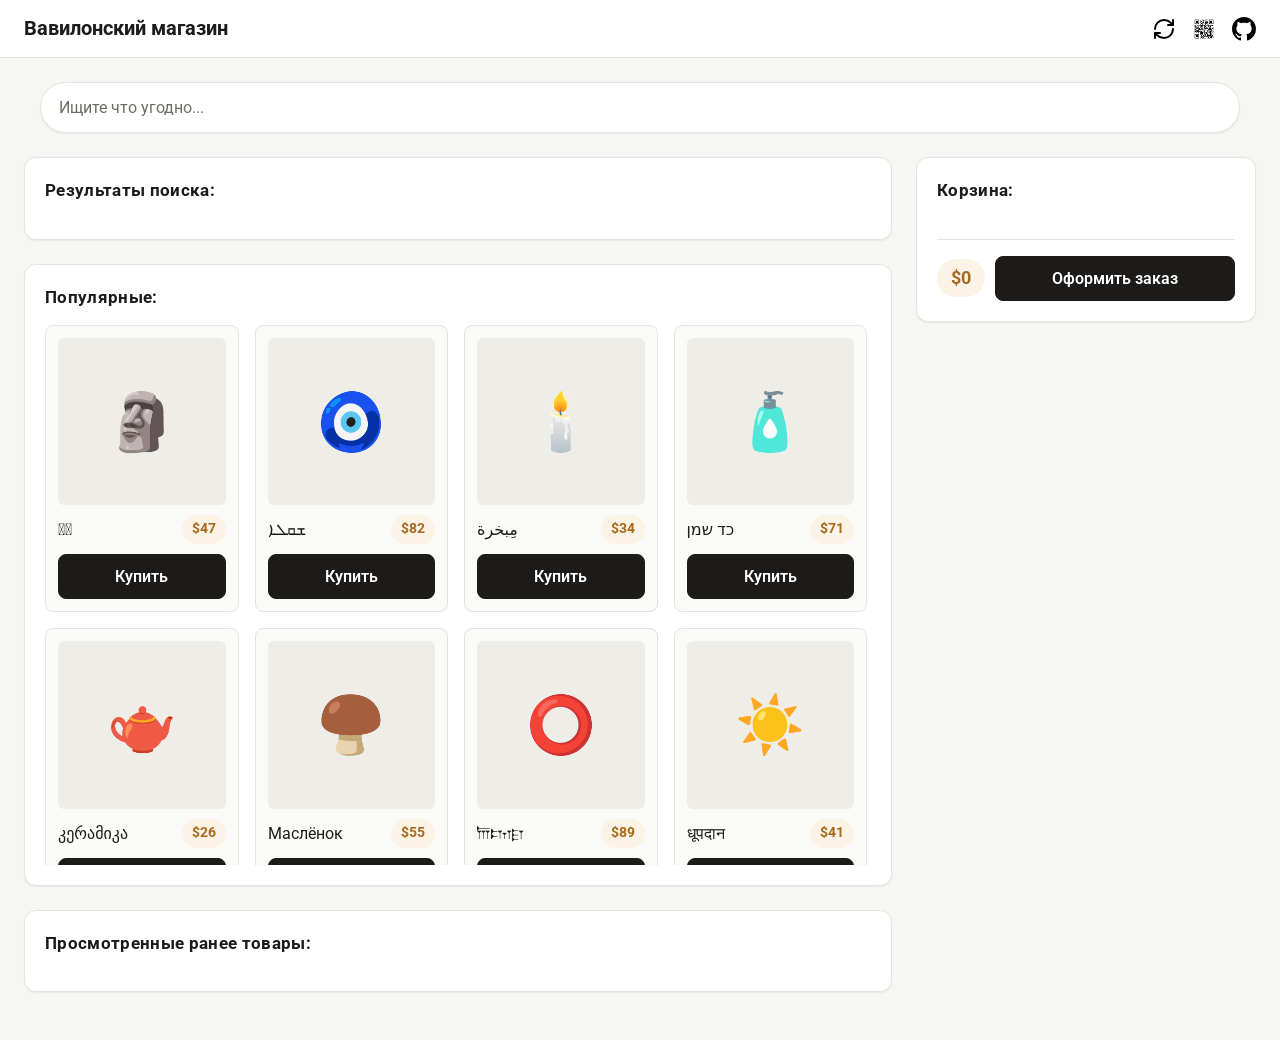
<file: lab_1/index.html>
<!DOCTYPE html>
<html lang="ru">
  <head>
    <meta charset="utf-8">
    <title> Вавилонский магазин </title>

    <script src="script.js"></script>
    <link href="style.css" type="text/css" rel="stylesheet">
    <link href="https://fonts.googleapis.com/css2?family=Roboto&display=swap" rel="stylesheet">

  </head>
  <body>
    <nav>
      <ul class="left">
        <a href="">Вавилонский магазин</a>
      </ul>
      <ul class="right">
        <a id="clear-storage" title="Очистить localStorage" onclick="clearStorage(); return false;"></a>
        <a id="qr-code" onclick="openQRModal()"></a>
        <a id="github-icon" href="https://github.com/leetrat/itmo-web/tree/main/lab_1"></a>
      </ul>
    </nav>

    <input type="search" placeholder="Ищите что угодно..." oninput="searchItems(this.value)">
    <div class="left">
      <section class="search-result">
        <strong>Результаты поиска:</strong>
        <div class="item-list" id="custom-list">

        </div>
      </section>

      <section class="featured">
        <strong>Популярные:</strong>
        <div class="item-list" id="featured-list">
          <!--<span class="item">
            <span class="icon">🏺</span>
            <span class="row">
              Item name
              <a class="price-tag">$5</a>
            </span>
            <input type="button" value="Купить">
          </span>-->
        </div>
      </section>

      <section class="history">
          <strong>Просмотренные ранее товары:</strong>
          <div class="item-list" id="history-list">
            <!--<span class="item">
              <span class="icon">🏺</span>
              <span class="row">
                Item name
                <a class="price-tag">$4</a>
              </span>
              <input type="button" value="Купить">
            </span>-->
          </div>
      </section>
    </div>

    <div class="right">
      <section class="checkout">
        <strong>Корзина:</strong>
        <div class="item-list" id="cart-list">
          <!--<span class="item">
            <span class="icon">🏺</span>
            <span class="row">
              Item name
              <a class="price-tag">$6</a>
            </span>
            <input type="button" value="Убрать">
          </span>-->
        </div>

        <div class="row">
          <a class="price-tag" id="cart-total"></a>
          <input type="button" value="Оформить заказ" onclick="openCheckoutModal()">
        </div>
      </section>
    </div>

  </body>
</html>
</file>
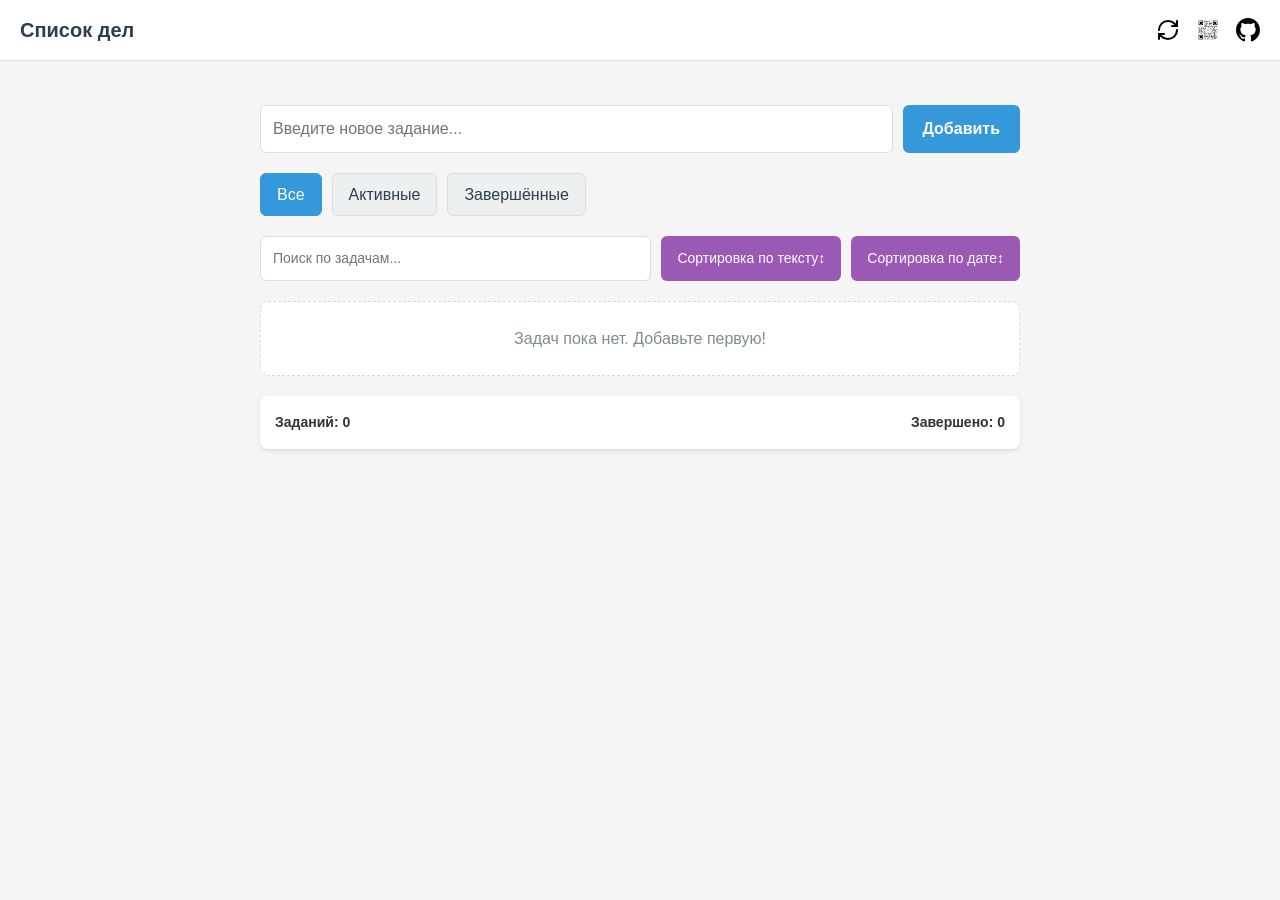
<file: lab_2/index.html>
<!DOCTYPE html>
<html lang="ru">
<head>
    <meta charset="UTF-8">
    <meta name="viewport" content="width=device-width, initial-scale=1.0">
    <title>Список дел</title>
    <link rel="stylesheet" href="styles.css">
    <script type="module" src="modules/view.js"></script>
</head>
<body></body>
</html>
</file>
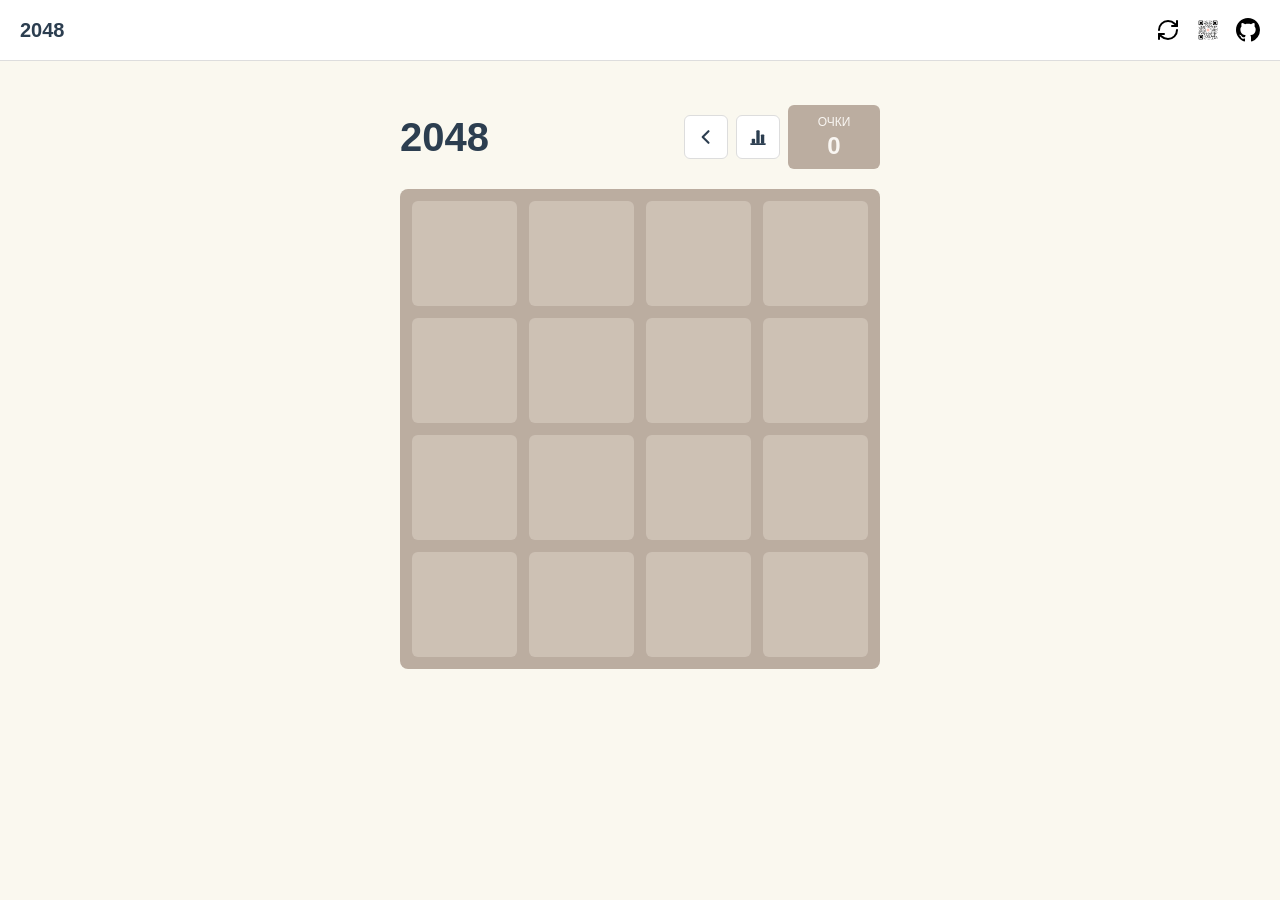
<file: lab_3/index.html>
<!DOCTYPE html>
<html lang="ru">
<head>
    <meta charset="UTF-8">
    <meta name="viewport" content="width=device-width, initial-scale=1.0">
    <title>2048</title>
    <link rel="stylesheet" href="styles.css">
    <script type="module" src="modules/view.js"></script>
    <script type="module" src="modules/etc.js"></script>
</head>
<body>
    <nav>
        <ul class="left">
            <a href="">2048</a>
        </ul>
        <ul class="right">
            <a id="clear-storage" href="#" title="Очистить localStorage"></a>
            <a id="qr-code" href="#" title="QR-код"></a>
            <a id="github-icon" href="https://github.com/leetrat/itmo-web/tree/main/lab_3" target="_blank" rel="noopener noreferrer" title="Репозиторий на GitHub"></a>
        </ul>
    </nav>

    <main class="container">
        <div class="game-header">
            <h1>2048</h1>
            <div class="header-controls">
                <button type="button" id="undo-btn" class="icon-button" aria-label="Отмена хода" title="Отмена хода">
                    <img src="assets/images/undo.svg" alt="">
                </button>
                <button type="button" id="leaderboard-btn" class="icon-button" aria-label="Лидерборд" title="Лидерборд">
                    <img src="assets/images/leaderboard.svg" alt="">
                </button>
                <div class="score-box">
                    <span class="score-label">Очки</span>
                    <strong id="score">0</strong>
                </div>
            </div>
        </div>

        <div class="board-wrapper">
            <div class="board" id="board" aria-label="Игровое поле"></div>
            <div class="game-over-overlay" id="game-over-overlay" hidden>
                <button type="button" id="overlay-restart-btn">Начать заново</button>
                <button type="button" id="overlay-save-btn">Записать в лидерборд</button>
            </div>
        </div>

        <div class="mobile-controls" aria-label="Управление">
            <button type="button" data-direction="up" aria-label="Вверх">↑</button>
            <button type="button" data-direction="left" aria-label="Влево">←</button>
            <button type="button" data-direction="right" aria-label="Вправо">→</button>
            <button type="button" data-direction="down" aria-label="Вниз">↓</button>
        </div>
    </main>

    <dialog id="game-over" class="modal">
        <h2 class="modal-title" id="game-over-message">Игра окончена</h2>
        <p class="saved-message" id="saved-message" hidden>Ваш рекорд сохранён</p>
        <form id="score-form" class="score-form">
            <label class="visually-hidden" for="player-name">Ваше имя</label>
            <input id="player-name" name="player-name" type="text" placeholder="Введите имя" maxlength="20" autocomplete="off" required>
            <button type="submit" id="save-score-btn">Сохранить результат</button>
        </form>
        <button type="button" id="game-over-restart-btn" class="restart-button">Начать заново</button>
    </dialog>

    <dialog id="leaderboard" class="modal">
        <div class="modal-header">
            <h2 class="modal-title">Таблица лидеров</h2>
            <button type="button" class="modal-close" aria-label="Закрыть">✕</button>
        </div>
        <table class="leaderboard-table">
            <thead>
                <tr>
                    <th>Имя пользователя</th>
                    <th>Очки</th>
                    <th>Дата</th>
                </tr>
            </thead>
            <tbody id="leaderboard-body"></tbody>
        </table>
    </dialog>
</body>
</html>
</file>
<file: lab_1/style.css>
:root {
  --bg: #f6f6f4;
  --surface: #ffffff;
  --surface-2: #fafaf9;
  --border: #e4e3df;

  --text: #1c1b19;
  --text-muted: #6f6c66;

  --accent: #a86a1f;
  --accent-soft: #fbf3e6;
  --accent-contrast: #ffffff;

  --danger: #c0392b;

  --shadow: 0 1px 2px rgba(0, 0, 0, 0.06);
  --shadow-card: 0 6px 18px rgba(0, 0, 0, 0.08);

  --radius: 12px;
  --radius-sm: 8px;

  --transition: 160ms ease-in-out;
  --content-width: 1200px;
  --sidebar-width: 340px;
  --gutter: 24px;

  --item-list-max-height: 60vh;
  --scrollbar: #d3d0c8;
  --scrollbar-hover: #b5b1a6;
}

*,
*::before,
*::after {
  box-sizing: border-box;
}

html {
  -webkit-text-size-adjust: 100%;
}

body {
  margin: 0;
  min-height: 100vh;
  font-family: "Roboto", system-ui, -apple-system, "Segoe UI", Arial, sans-serif;
  font-size: 16px;
  line-height: 1.45;
  color: var(--text);
  background-color: var(--bg);
  display: grid;
  grid-template-columns: minmax(0, 1fr) var(--sidebar-width);
  grid-template-areas:
    "nav nav"
    "search search"
    "left right";
  align-content: start;
  gap: 24px;
  padding: 0 var(--gutter) 48px;
}

img {
  max-width: 100%;
  display: block;
}

a {
  color: inherit;
  text-decoration: none;
}

strong {
  font-size: 1.05rem;
  letter-spacing: 0.02em;
}

nav {
  grid-area: nav;
  position: sticky;
  top: 0;
  z-index: 10;
  display: flex;
  align-items: center;
  justify-content: space-between;
  gap: 16px;
  margin: 0 calc(-1 * var(--gutter));
  padding: 14px var(--gutter);
  background: var(--surface);
  border-bottom: 1px solid var(--border);
}

nav ul {
  display: flex;
  align-items: center;
  gap: 16px;
  margin: 0;
  padding: 0;
  list-style: none;
}

nav ul.left a {
  font-size: 1.25rem;
  font-weight: 700;
  transition: color var(--transition);
}

nav ul.left a:hover {
  color: var(--accent);
}

#github-icon,
#clear-storage,
#qr-code {
  display: block;
  width: 24px;
  height: 24px;
  background-position: center;
  background-size: contain;
  background-repeat: no-repeat;
  transition: opacity var(--transition);
}

#github-icon {
  background-image: url("assets/github.svg");
  filter: invert(100%);
}

#clear-storage {
  background-image: url("assets/reset.svg");
  filter: invert(100%);
}

#qr-code {
  background-image: url("assets/qr-code.png");
}

#github-icon:hover,
#clear-storage:hover,
#qr-code:hover {
  opacity: 0.6;
}

body > input[type="search"] {
  grid-area: search;
  width: 100%;
  max-width: var(--content-width);
  justify-self: center;
  margin: 0;
  padding: 13px 18px;
  font: inherit;
  color: var(--text);
  background: var(--surface);
  border: 1px solid var(--border);
  border-radius: 999px;
  box-shadow: var(--shadow);
  transition: border-color var(--transition), box-shadow var(--transition);
}

body > input[type="search"]::placeholder {
  color: var(--text-muted);
}

body > input[type="search"]:focus {
  outline: none;
  border-color: var(--accent);
  box-shadow: 0 0 0 4px var(--accent-soft);
}

body > .left {
  grid-area: left;
  display: flex;
  flex-direction: column;
  gap: 24px;
  min-width: 0;
}

body > .right {
  grid-area: right;
  min-width: 0;
  align-self: start;
  position: sticky;
  top: 84px;
}

section {
  background: var(--surface);
  border: 1px solid var(--border);
  border-radius: var(--radius);
  padding: 20px;
  box-shadow: var(--shadow);
}

section > strong {
  display: block;
  margin-bottom: 16px;
}

.item-list {
  display: grid;
  grid-template-columns: repeat(auto-fill, minmax(170px, 1fr));
  gap: 16px;
  max-height: var(--item-list-max-height);
  overflow-y: auto;
  overscroll-behavior: contain;
  padding-right: 4px;
  scrollbar-width: thin;
  scrollbar-color: var(--scrollbar) transparent;
}

.item-list::-webkit-scrollbar {
  width: 8px;
}

.item-list::-webkit-scrollbar-track {
  background: transparent;
}

.item-list::-webkit-scrollbar-thumb {
  background: var(--scrollbar);
  border: 2px solid var(--surface);
  border-radius: 999px;
  transition: background var(--transition);
}

.item-list::-webkit-scrollbar-thumb:hover {
  background: var(--scrollbar-hover);
}

.checkout .item-list {
  --item-list-max-height: min(52vh, 440px);
}

.item {
  display: flex;
  flex-direction: column;
  gap: 10px;
  padding: 12px;
  background: var(--surface-2);
  border: 1px solid var(--border);
  border-radius: var(--radius-sm);
  transition: transform var(--transition), border-color var(--transition), box-shadow var(--transition);
}

.item:hover {
  transform: translateY(-3px);
  border-color: #d9d5cd;
  box-shadow: var(--shadow-card);
}

.item .icon {
  display: flex;
  align-items: center;
  justify-content: center;
  width: 100%;
  aspect-ratio: 1 / 1;
  font-family: "Apple Color Emoji", "Segoe UI Emoji", "Noto Color Emoji", sans-serif;
  font-size: clamp(2.5rem, 8vw, 3.5rem);
  line-height: 1;
  text-align: center;
  overflow: hidden;
  background: #eeede8;
  border-radius: 6px;
}

.item .row {
  flex: 1;
}

.row {
  display: flex;
  align-items: center;
  justify-content: space-between;
  gap: 10px;
  flex-wrap: wrap;
}

.price-tag {
  flex-shrink: 0;
  padding: 4px 10px;
  font-weight: 700;
  font-size: 0.9rem;
  white-space: nowrap;
  color: var(--accent);
  background: var(--accent-soft);
  border-radius: 999px;
}

input[type="button"] {
  font: inherit;
  font-weight: 600;
  color: var(--accent-contrast);
  background: var(--text);
  border: 1px solid var(--text);
  border-radius: var(--radius-sm);
  padding: 10px 14px;
  cursor: pointer;
  transition: background var(--transition), color var(--transition), border-color var(--transition), transform var(--transition);
}

input[type="button"]:hover {
  background: var(--accent);
  border-color: var(--accent);
  transform: translateY(-1px);
}

input[type="button"]:focus-visible {
  outline: none;
  box-shadow: 0 0 0 4px var(--accent-soft);
}

.checkout input[type="button"][value="Удалить"] {
  color: var(--danger);
  background: var(--surface);
  border-color: #e6c9c4;
}

.checkout input[type="button"][value="Удалить"]:hover {
  color: var(--accent-contrast);
  background: var(--danger);
  border-color: var(--danger);
}

.checkout .row {
  margin-top: 20px;
  padding-top: 16px;
  border-top: 1px solid var(--border);
}

.checkout .row .price-tag {
  font-size: 1.15rem;
  padding: 6px 14px;
}

.checkout .row input[type="button"] {
  flex: 1;
  min-width: 140px;
}

.modal {
  width: min(460px, calc(100vw - 2 * var(--gutter)));
  padding: 20px 24px 24px;
  color: var(--text);
  background: var(--surface);
  border: 1px solid var(--border);
  border-radius: var(--radius);
  box-shadow: var(--shadow-card);
}

.modal::backdrop {
  background: rgba(28, 27, 25, 0.45);
}

.modal-header {
  display: flex;
  align-items: center;
  justify-content: space-between;
  gap: 16px;
  margin-bottom: 14px;
}

.modal-title {
  margin: 0;
  font-size: 1.2rem;
}

.modal button {
  font: inherit;
  font-weight: 600;
  padding: 10px 14px;
  color: var(--accent-contrast);
  background: var(--text);
  border: 1px solid var(--text);
  border-radius: var(--radius-sm);
  cursor: pointer;
  transition: background var(--transition), color var(--transition), border-color var(--transition), transform var(--transition);
}

.modal button:hover:not(:disabled) {
  background: var(--accent);
  border-color: var(--accent);
  transform: translateY(-1px);
}

.modal button:focus-visible {
  outline: none;
  box-shadow: 0 0 0 4px var(--accent-soft);
}

.modal button:disabled {
  cursor: not-allowed;
  opacity: 0.55;
  transform: none;
}

.modal-close {
  flex-shrink: 0;
  padding: 6px 10px;
  line-height: 1;
  color: var(--text);
  background: var(--surface-2);
  border-color: var(--border);
}

.modal-close:hover:not(:disabled) {
  color: var(--accent-contrast);
  background: var(--text);
  border-color: var(--text);
}

.checkout-summary {
  margin: 0 0 18px;
  font-size: 0.9rem;
  color: var(--text-muted);
}

.checkout-form {
  display: flex;
  flex-direction: column;
  gap: 12px;
}

.checkout-field {
  display: flex;
  flex-direction: column;
  gap: 6px;
  font-size: 0.9rem;
  color: var(--text-muted);
}

.checkout-field input {
  font: inherit;
  padding: 10px 12px;
  color: var(--text);
  background: var(--surface-2);
  border: 1px solid var(--border);
  border-radius: var(--radius-sm);
  transition: border-color var(--transition), box-shadow var(--transition);
}

.checkout-field input:focus {
  outline: none;
  border-color: var(--accent);
  box-shadow: 0 0 0 4px var(--accent-soft);
}

.checkout-form-actions {
  display: flex;
  gap: 10px;
  margin-top: 6px;
}

.checkout-form-actions button,
.checkout-success button {
  flex: 1;
}

.checkout-modal-cancel,
.checkout-success button {
  color: var(--text);
  background: var(--surface-2);
  border-color: var(--border);
}

.checkout-modal-cancel:hover:not(:disabled),
.checkout-success button:hover:not(:disabled) {
  color: var(--accent-contrast);
  background: var(--text);
  border-color: var(--text);
}

.checkout-success {
  display: flex;
  flex-direction: column;
  gap: 16px;
  padding: 8px 0;
  text-align: center;
}

.checkout-success p {
  margin: 0;
  font-size: 1.1rem;
  font-weight: 700;
  color: var(--accent);
}

.modal [hidden] {
  display: none;
}

.qr-image {
  display: block;
  width: 220px;
  height: auto;
  margin: 0 auto;
  background: var(--surface-2);
  border: 1px solid var(--border);
  border-radius: var(--radius-sm);
}

@media (max-width: 1100px) {
  :root {
    --sidebar-width: 300px;
    --gutter: 18px;
  }

  .item-list {
    grid-template-columns: repeat(auto-fill, minmax(150px, 1fr));
  }
}

@media (max-width: 860px) {
  body {
    grid-template-columns: minmax(0, 1fr);
    grid-template-areas:
      "nav"
      "search"
      "left"
      "right";
    gap: 20px;
  }

  body > .right {
    position: static;
  }
}

@media (max-width: 520px) {
  :root {
    --gutter: 14px;
  }

  nav {
    padding: 12px var(--gutter);
  }

  nav ul.left a {
    font-size: 1.1rem;
  }

  section {
    padding: 16px;
  }

  .item-list {
    grid-template-columns: repeat(auto-fill, minmax(140px, 1fr));
    gap: 12px;
  }

  .checkout .row input[type="button"] {
    width: 100%;
  }
}
</file>
<file: lab_2/styles.css>
* {
    margin: 0;
    padding: 0;
    box-sizing: border-box;
}

body {
    font-family: 'Segoe UI', Tahoma, Geneva, Verdana, sans-serif;
    background-color: #f5f5f5;
    color: #333;
    line-height: 1.6;
    min-height: 100vh;
}

img {
    max-width: 100%;
    display: block;
}

a {
    color: inherit;
    text-decoration: none;
}

nav {
    position: sticky;
    top: 0;
    z-index: 10;
    display: flex;
    align-items: center;
    justify-content: space-between;
    gap: 16px;
    margin-bottom: 24px;
    padding: 14px 20px;
    background: #fff;
    border-bottom: 1px solid #ddd;
}

nav ul {
    display: flex;
    align-items: center;
    gap: 16px;
    margin: 0;
    padding: 0;
    list-style: none;
}

nav ul.left a {
    font-size: 1.25rem;
    font-weight: 700;
    color: #2c3e50;
    transition: color 0.3s;
}

nav ul.left a:hover {
    color: #3498db;
}

#github-icon,
#clear-storage,
#qr-code {
    display: block;
    width: 24px;
    height: 24px;
    background-position: center;
    background-size: contain;
    background-repeat: no-repeat;
    transition: opacity 0.3s;
}

#github-icon {
    background-image: url("assets/github.svg");
    filter: invert(100%);
}

#clear-storage {
    background-image: url("assets/reset.svg");
    filter: invert(100%);
}

#qr-code {
    background-image: url("assets/qr-code.png");
}

#github-icon:hover,
#clear-storage:hover,
#qr-code:hover {
    opacity: 0.6;
}

.modal {
    width: min(460px, calc(100vw - 40px));
    margin: auto;
    padding: 20px 24px 24px;
    color: #333;
    background: #fff;
    border: 1px solid #ddd;
    border-radius: 8px;
    box-shadow: 0 6px 18px rgba(0, 0, 0, 0.08);
}

.modal::backdrop {
    background: rgba(28, 27, 25, 0.45);
}

.modal-header {
    display: flex;
    align-items: center;
    justify-content: space-between;
    gap: 16px;
    margin-bottom: 14px;
}

.modal-title {
    margin: 0;
    font-size: 1.2rem;
}

.modal button {
    font: inherit;
    font-weight: 600;
    padding: 10px 14px;
    color: #fff;
    background: #333;
    border: 1px solid #333;
    border-radius: 6px;
    cursor: pointer;
    transition: background 0.3s, color 0.3s, border-color 0.3s, transform 0.3s;
}

.modal button:hover:not(:disabled) {
    background: #3498db;
    border-color: #3498db;
    transform: translateY(-1px);
}

.modal button:focus-visible {
    outline: none;
    box-shadow: 0 0 0 4px rgba(52, 152, 219, 0.15);
}

.modal button:disabled {
    cursor: not-allowed;
    opacity: 0.55;
    transform: none;
}

.modal-close {
    flex-shrink: 0;
    padding: 6px 10px;
    line-height: 1;
    color: #333;
    background: #f5f5f5;
    border-color: #ddd;
}

.modal-close:hover:not(:disabled) {
    color: #fff;
    background: #333;
    border-color: #333;
}

.qr-image {
    display: block;
    width: 220px;
    height: auto;
    margin: 0 auto;
    background: #f5f5f5;
    border: 1px solid #ddd;
    border-radius: 6px;
}

.container {
    max-width: 800px;
    margin: 0 auto;
    padding: 20px;
}

h1 {
    text-align: center;
    margin-bottom: 20px;
    color: #2c3e50;
}

button,
input {
    font: inherit;
}

button:focus-visible,
input:focus-visible {
    outline: 2px solid #3498db;
    outline-offset: 2px;
}

.controls,
.filter-controls,
.search-sort {
    display: flex;
    gap: 10px;
    margin-bottom: 20px;
    flex-wrap: wrap;
}

#taskInput {
    flex: 1;
    min-width: 200px;
    padding: 10px 12px;
    border: 1px solid #ddd;
    border-radius: 6px;
    font-size: 16px;
    background-color: #fff;
}

#addTaskBtn {
    padding: 10px 20px;
    background-color: #3498db;
    color: white;
    border: none;
    border-radius: 6px;
    cursor: pointer;
    font-size: 16px;
    font-weight: 600;
    transition: background-color 0.3s;
}

#addTaskBtn:hover {
    background-color: #2980b9;
}

.filter-controls button {
    padding: 8px 16px;
    background-color: #ecf0f1;
    color: #2c3e50;
    border: 1px solid #ddd;
    border-radius: 6px;
    cursor: pointer;
    transition: all 0.3s;
}

.filter-controls button.active,
.filter-controls button:hover {
    background-color: #3498db;
    color: white;
    border-color: #3498db;
}

#searchInput {
    flex: 1;
    min-width: 150px;
    padding: 10px 12px;
    border: 1px solid #ddd;
    border-radius: 6px;
    font-size: 14px;
    background-color: #fff;
}

#taskInput:focus,
#searchInput:focus,
.task-edit-form input:focus {
    outline: none;
    border-color: #3498db;
    box-shadow: 0 0 0 3px rgba(52, 152, 219, 0.15);
}

.search-sort button {
    padding: 10px 16px;
    background-color: #9b59b6;
    color: white;
    border: none;
    border-radius: 6px;
    cursor: pointer;
    transition: background-color 0.3s;
    font-size: 14px;
}

.search-sort button:hover,
.search-sort button.active {
    background-color: #8e44ad;
}

.task-list {
    list-style: none;
    margin-bottom: 20px;
    display: flex;
    flex-direction: column;
    gap: 10px;
}

.task-item {
    display: flex;
    align-items: center;
    gap: 12px;
    padding: 12px 14px;
    background-color: white;
    border: 1px solid #e6e6e6;
    border-radius: 8px;
    box-shadow: 0 2px 4px rgba(0, 0, 0, 0.1);
    transition: transform 0.25s, box-shadow 0.25s, opacity 0.25s, border-color 0.25s;
    cursor: grab;
}

.task-item:hover {
    transform: translateY(-2px);
    box-shadow: 0 4px 10px rgba(0, 0, 0, 0.14);
}

.task-item.dragging {
    opacity: 0.45;
    transform: scale(0.99);
    cursor: grabbing;
}

.task-item.drag-over {
    border-color: #3498db;
    box-shadow: 0 0 0 2px rgba(52, 152, 219, 0.25);
}

.task-item.editing {
    cursor: default;
}

.task-item.completed {
    background-color: #f8fafb;
}

.task-item.completed .task-text {
    text-decoration: line-through;
    color: #7f8c8d;
}

.task-item.completed .task-date {
    color: #a0a7ab;
}

.task-content {
    flex: 1;
    min-width: 0;
    display: flex;
    flex-direction: column;
    gap: 2px;
}

.task-text {
    font-size: 16px;
    overflow-wrap: anywhere;
    word-break: break-word;
    transition: color 0.2s;
}

.task-date {
    font-size: 12px;
    color: #7f8c8d;
}

.task-actions {
    display: flex;
    align-items: center;
    gap: 8px;
    flex-shrink: 0;
}

.edit-btn,
.delete-btn,
.toggle-btn,
.save-btn,
.cancel-btn {
    padding: 6px 12px;
    border: none;
    border-radius: 6px;
    cursor: pointer;
    font-size: 12px;
    font-weight: 600;
    line-height: 1.2;
    white-space: nowrap;
    transition: background-color 0.2s, transform 0.2s, box-shadow 0.2s;
}

.edit-btn:hover,
.delete-btn:hover,
.toggle-btn:hover,
.save-btn:hover,
.cancel-btn:hover {
    transform: translateY(-1px);
}

.edit-btn:active,
.delete-btn:active,
.toggle-btn:active,
.save-btn:active,
.cancel-btn:active {
    transform: translateY(0);
}

.edit-btn {
    background-color: #f39c12;
    color: white;
}

.edit-btn:hover {
    background-color: #e67e22;
}

.delete-btn {
    background-color: #e74c3c;
    color: white;
}

.delete-btn:hover {
    background-color: #c0392b;
}

.toggle-btn {
    background-color: #27ae60;
    color: white;
}

.toggle-btn:hover {
    background-color: #219653;
}

.toggle-btn.completed {
    background-color: #7f8c8d;
}

.toggle-btn.completed:hover {
    background-color: #6c7a7a;
}

.save-btn {
    background-color: #27ae60;
    color: white;
}

.save-btn:hover {
    background-color: #219653;
}

.cancel-btn {
    background-color: #ecf0f1;
    color: #2c3e50;
    border: 1px solid #d5dbdb;
}

.cancel-btn:hover {
    background-color: #dfe6e9;
}

.task-edit-form {
    display: flex;
    flex: 1;
    flex-wrap: wrap;
    align-items: center;
    gap: 8px;
}

.task-edit-form input {
    padding: 8px 10px;
    border: 1px solid #d6dbdf;
    border-radius: 6px;
    font-size: 14px;
    background-color: #fff;
}

.edit-text-input {
    flex: 1 1 220px;
    min-width: 140px;
}

.edit-date-input {
    flex: 0 0 auto;
}

.edit-actions {
    display: flex;
    gap: 8px;
    margin-left: auto;
}

.empty-state {
    padding: 24px;
    text-align: center;
    color: #7f8c8d;
    background-color: #fff;
    border: 1px dashed #d5dbdb;
    border-radius: 8px;
}

.stats {
    display: flex;
    justify-content: space-between;
    padding: 15px;
    background-color: white;
    border-radius: 8px;
    box-shadow: 0 2px 4px rgba(0, 0, 0, 0.1);
    font-size: 14px;
}

.stats span {
    font-weight: bold;
}

@media (max-width: 600px) {
    nav {
        padding: 12px 10px;
    }

    nav ul {
        gap: 12px;
    }

    nav ul.left a {
        font-size: 1.1rem;
    }

    .container {
        padding: 10px;
    }

    .controls,
    .filter-controls,
    .search-sort {
        flex-direction: column;
    }

    #taskInput,
    #searchInput,
    #addTaskBtn,
    .filter-controls button,
    .search-sort button {
        width: 100%;
    }

    .stats {
        flex-direction: column;
        gap: 5px;
        text-align: center;
    }

    .task-item {
        flex-direction: column;
        align-items: stretch;
    }

    .task-content {
        width: 100%;
    }

    .task-actions {
        width: 100%;
        justify-content: flex-end;
        flex-wrap: wrap;
    }

    .task-edit-form {
        width: 100%;
    }

    .edit-text-input {
        flex-basis: 100%;
    }

    .edit-date-input {
        flex: 1 1 auto;
    }

    .edit-actions {
        width: 100%;
        margin-left: 0;
        justify-content: flex-end;
    }
}
</file>
<file: lab_3/styles.css>
@import url("assets/styles/base.css");
@import url("assets/styles/header.css");
@import url("assets/styles/game.css");
@import url("assets/styles/modals.css");
@import url("assets/styles/responsive.css");
</file>
